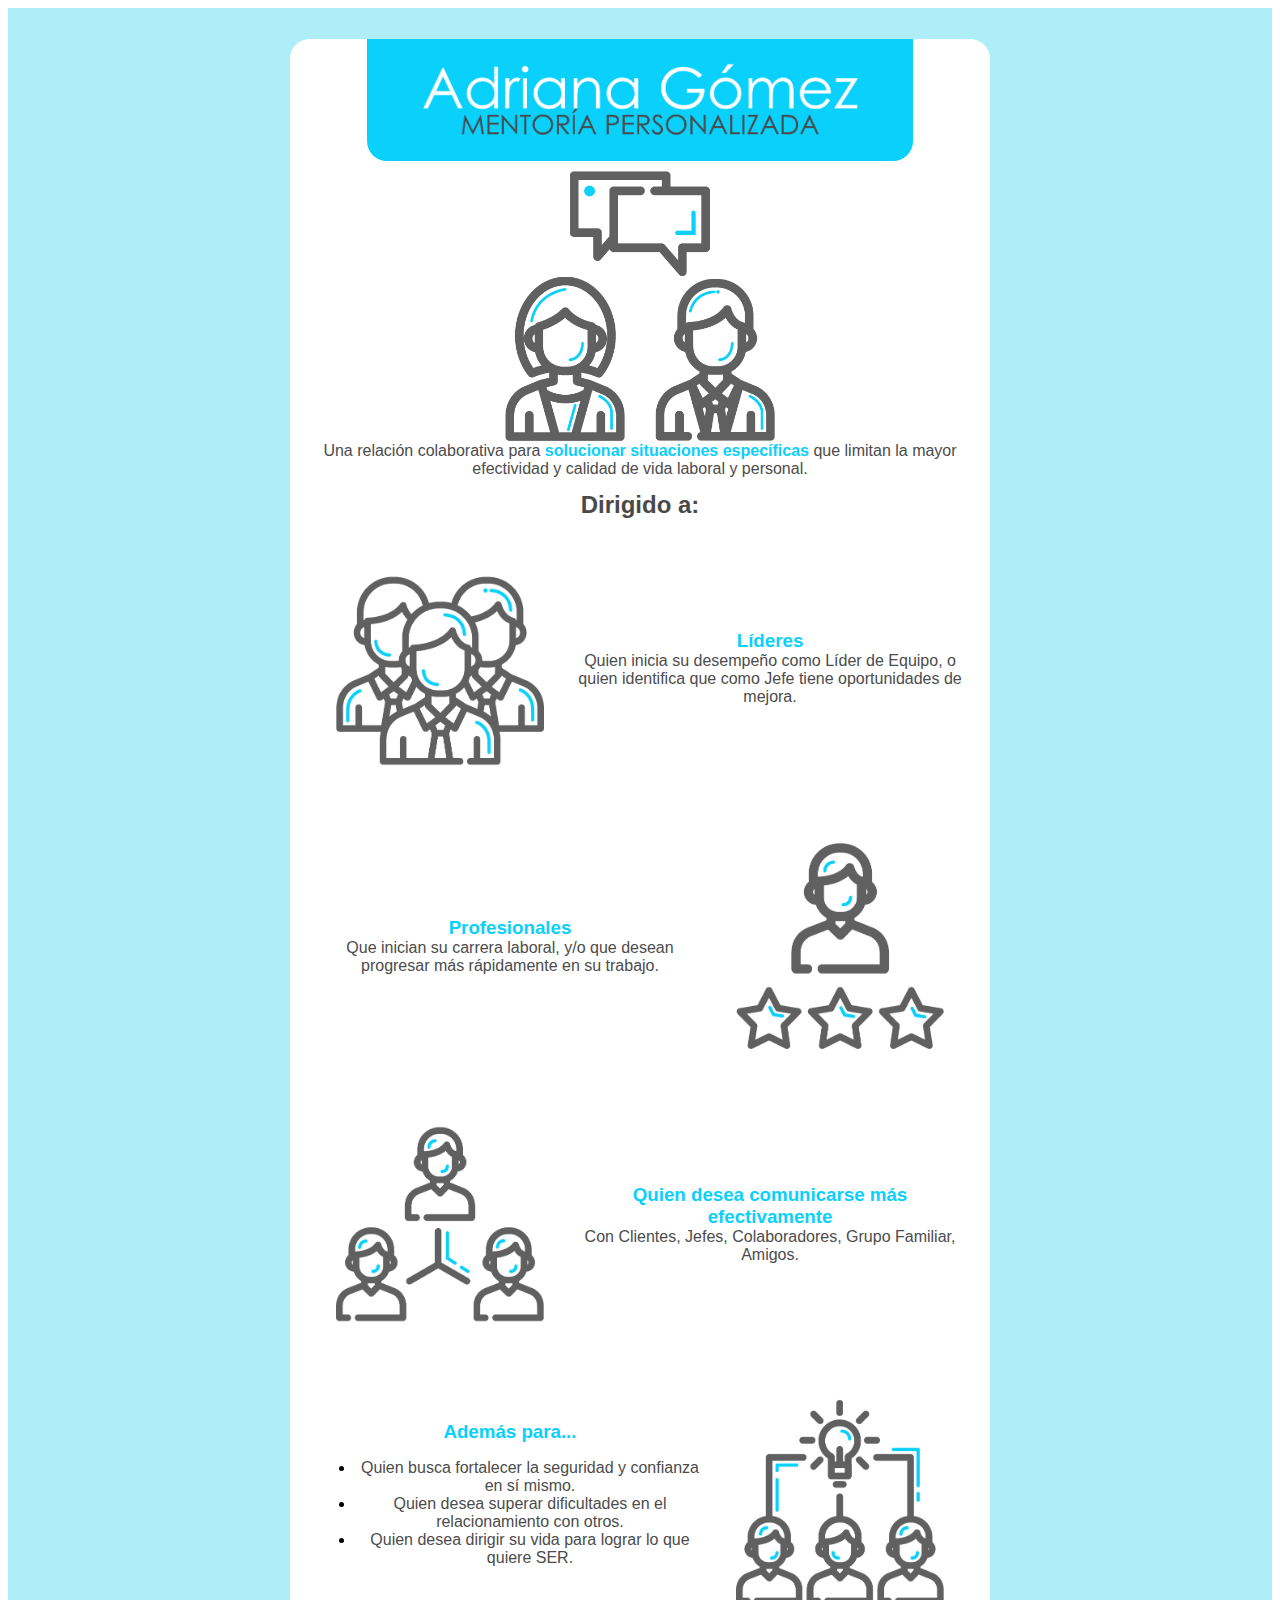
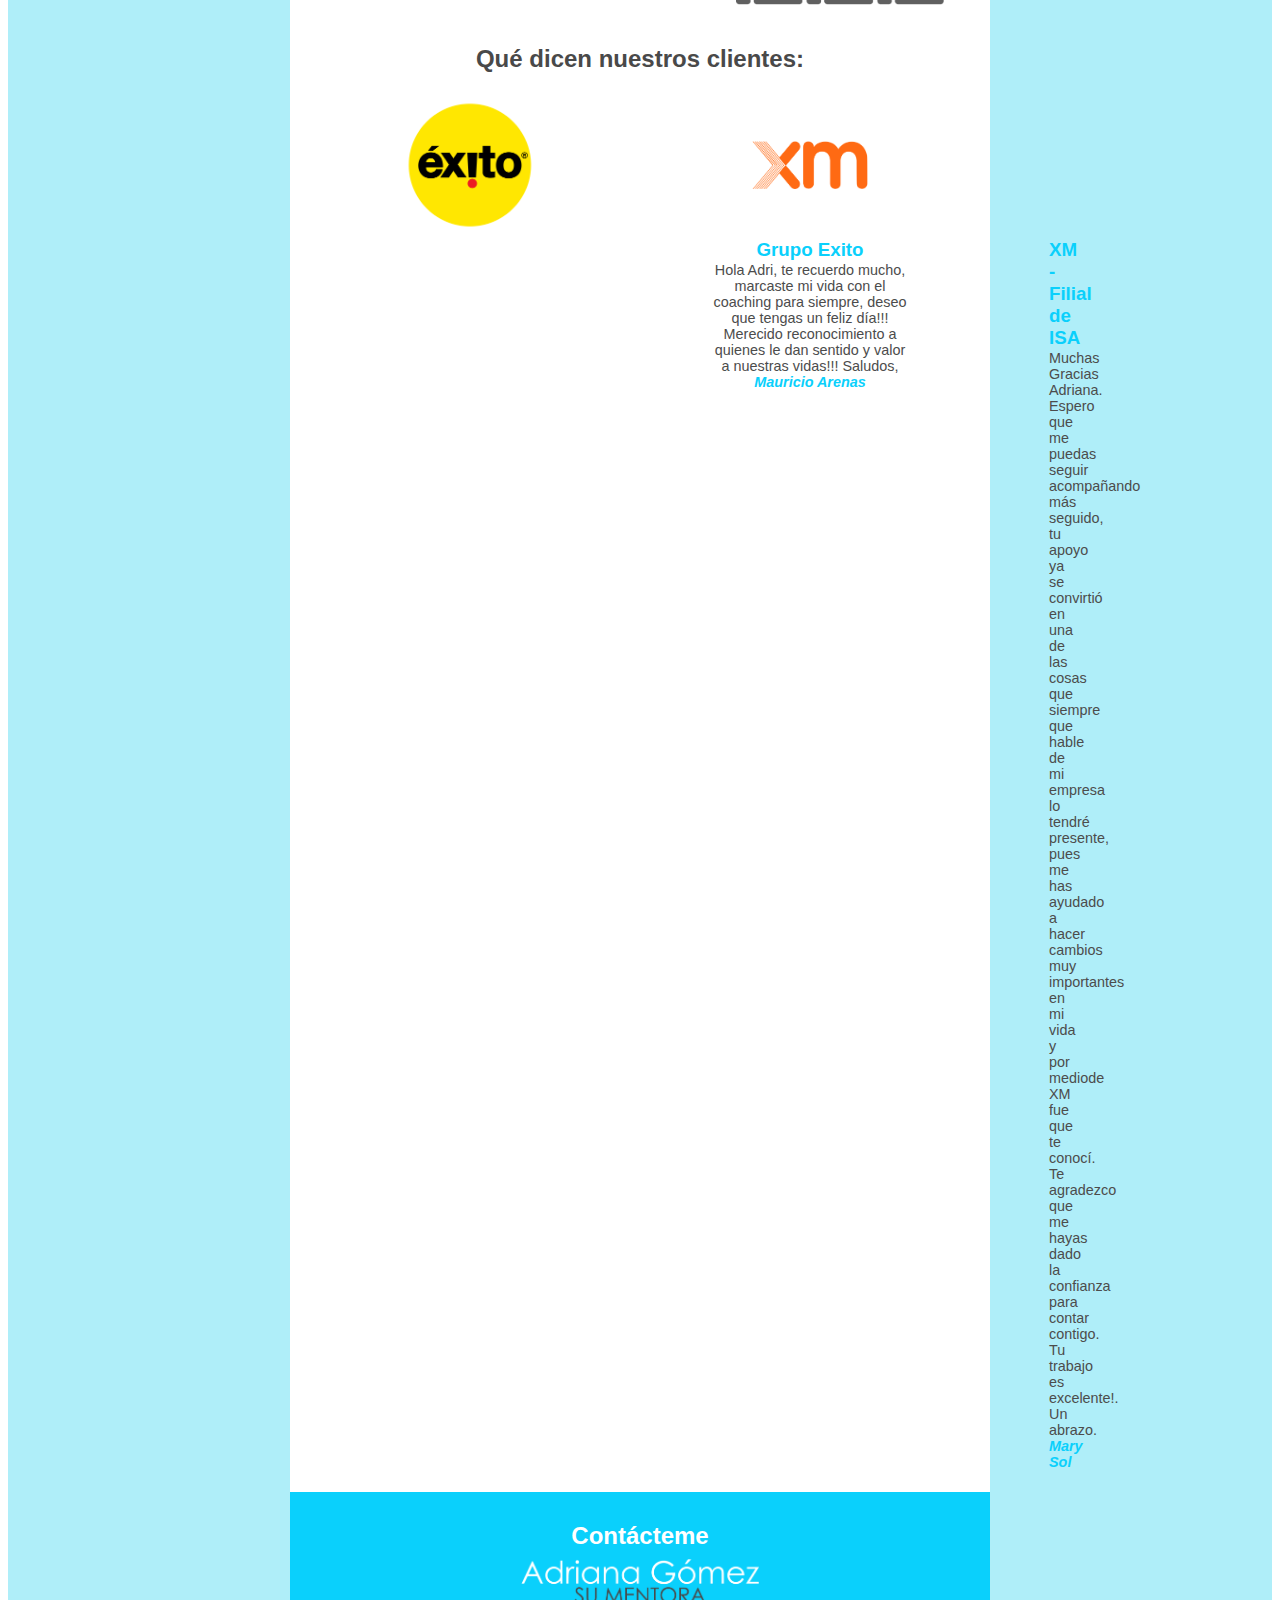
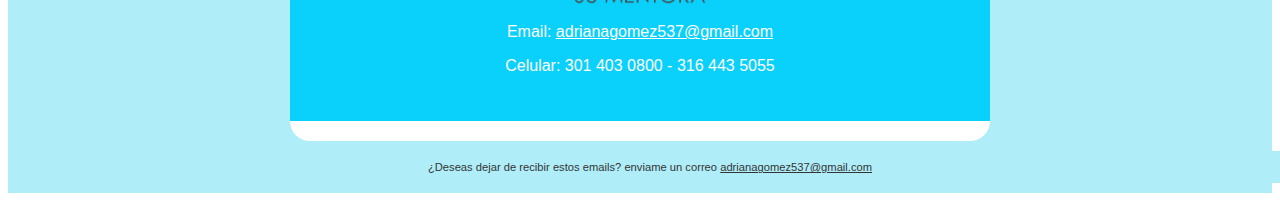
<file: inlined_mail.html>
<head>
    <style>
    .mail_backgroud{
        background-color:#afeef9;
        margin: 0%;
        padding: 10px;
        font-family: Arial, Helvetica, sans-serif;
    }
    a{
        color: white;
    }
    h3{
        text-decoration-line: none;
        border: none;
        text-align: center;
    }
    h2{
        text-align: center;
        color: #494949;
        margin: 2% 0px 1% 0px;
    }
    .mail_cont{
        margin: auto;
        background-color: white;
        max-width: 700px;
        min-width: 270px;
        border-radius: 20px;
        padding-bottom: 20px;
    }
    @media screen and (max-device-width : 320px){
        .mail_cont{
            font:10px;
        }
    }
    @media screen and (max-device-width : 1204px){
        .mail_cont{
            font:5px;
        }   
    }
    .mail_cont h1{
        margin: 0px;
    }
    .row{
        display: flex;  
        flex-flow: row wrap;
        align-items: center;
    }
    .row-left{
        margin: 5px;
    }
    .row-rigth{
        margin: 5px;
        margin-left: auto;
    }
    .preheader{
        font-size: 1px;
        color: #afeef9;
    }

    .news-container{
        overflow: hidden;
        margin-bottom: 10px;
    }
    .news-container img{
        overflow: hidden;
        height: 170px;
        position: absolute;
    }
    table{
        width: 100%;
        table-layout: fixed;
        border-spacing: 0px;
        margin-top: 20px;
    }
    .picture img{
        width: 80%;
        margin-top: 10%;
        margin-bottom: 10%;
        padding: 0%;
    }
    .picture{
        text-align: center;
        width: 40%;
        height: 170px;
        margin: 0px;
        padding: 0%;
        overflow: hidden;
    }
    .overlay {
        height: 170px;
        padding: 5px 5px; 
        text-align: center;
        width: 60%;
    }

    .overlay h3{
        margin: 0px;
        color: #0ad0fc;
    }
    .overlay p{
        margin: 0px;
        color: #4C4C4C;
    }
    .footer{
        width: 100%;
        height: auto;
        background-color: rgb(121, 136, 170);
        font-family: sans-serif;
    }
    .footer p{
        text-align: center;
        margin: 0px;
        padding: 10px;
        color:white;
        text-decoration: none;
    }
    .footer a{
        color:white;
        text-decoration: underline;
    }
    .logo {
        background-color: #0ad0fc;
        color: white;
        width: 80%;
        height: 90px;
        border-bottom-right-radius: 20px;
        border-bottom-left-radius: 20px;
        text-align: center;
    }
    .logo img{
        width: 80%;
        margin: 20px;
    }
    .content{
        margin-top: 10px;
        width: 100%;
        text-align: center;
    }

    .content img{
/*        margin-left: 40%;
        margin-right: 40%;*/
        width: 40%;
    }
    .content p{
        margin: 1px;
        color: #4C4C4C;
    }

    b{
        color: #0ad0fc;
    }
    .direct{
        padding-right: 10px;
        padding-left: 10px;
    }

    .testi{
        width: 50%;
        text-align: center;
        padding-right: 10%;
        padding-left: 10%;
        vertical-align: top;
    }

    .testi-img img{
        text-align: center;
        width: 70%;
    }

    .testi-img{
        width: 50%;
        text-align: center;
        padding-right: 10%;
        padding-left: 10%;
        vertical-align: middle;
    }
    .testi h3{
        margin: 1px;
        color: #0ad0fc;
    }
    .testi p{
        margin: 1px;
        color: #4C4C4C;
        font-size: 0.9em;
    }
    i{
        font-style: italic;
    }
    .contact{
        margin-top: 20px;
        padding-bottom: 30px;
        padding-top: 20px;
        background-color: #0ad0fc;
        text-align: center;
        color: white;
    }
    .contact h2{
        color: white;
        margin-top: 10px;
    }
    .contact h3{
        margin: 0px;
    }
    .contact h4{
        margin: 0px;
    }
    .contact img{
        height: 50px;
    }
    .info{
        padding: 0px 10px 0px 10px;
    }
    .footer{
        background-color:#afeef9;
        width: 100%;
        color: #343434;
        margin-top: 10px;
        padding: 10px;
        text-align: center;
        font-size: 0.7em;
    }
    .footer a{
        color: #343434;
    }
    </style>
</head>
<body>
<div class="mail_backgroud">
    <div class="preheader">Mentoria personalizada: Efectividad laboral y personal</div>
    <div class="mail_cont_back">
        <div class="mail_cont">
            <div class="info">
                <table>
                    <tr>
                        <td></td>
                        <td class="logo"><img src="assets/psico-coach/mentoriapersonalizada.png"></td>
                        <td></td>
                    </tr>
                </table>

                <div class="content">
                    <img src="assets/psico-coach/conv.png">
                    <p>Una relación colaborativa para <b>solucionar situaciones específicas</b> que limitan la mayor efectividad y calidad de vida laboral y personal.</p>
                </div>

                <h2>Dirigido a:</h2>

                <table class="direct"><tr>
                        <td class="picture">
                            <img src="assets/psico-coach/people.png">
                        </td>
                        <td class="overlay">
                            <h3>Líderes</h3>
                            <p>Quien inicia su desempeño como Líder de Equipo, o quien identifica que como Jefe tiene oportunidades de mejora.</p>
                        </td>
                </tr></table>

                <table class="direct"><tr>
                        <td class="overlay">
                            <h3>Profesionales</h3>
                            <p>Que inician su carrera laboral, y/o que desean progresar más rápidamente en su trabajo.</p>
                        </td>
                        <td class="picture">
                            <img src="assets/psico-coach/stars.png">
                        </td>
                </tr></table>

                <table class="direct"><tr>
                        <td class="picture">
                            <img src="assets/psico-coach/conections.png">
                        </td>
                        <td class="overlay">
                            <h3>Quien desea comunicarse más efectivamente</h3>
                            <p>Con Clientes, Jefes, Colaboradores, Grupo Familiar, Amigos.</p>
                        </td>
                </tr></table>

                <table class="direct"><tr>
                        <td class="overlay">
                            <h3>Además para...</h3>
                            <ul>
                                <li><p>Quien busca fortalecer la seguridad y confianza en sí mismo.</p></li>
                                <li><p>Quien desea superar dificultades en el relacionamiento con otros.</p></li>
                                <li><p>Quien desea dirigir su vida para lograr lo que quiere SER.</p></li>
                            </ul> 
                        </td>
                        <td class="picture">
                            <img src="assets/psico-coach/bulb.png">
                        </td>
                </tr></table>
                <h2>Qué dicen nuestros clientes:</h2>
                <table class="mentor">
                    <tr>
                        <td rowspan="0"></td>
                        <td class="testi-img">
                            <img src="assets/psico-coach/exito.png">
                        </td>
                        <td rowspan="0"></td>
                        <td rowspan="0"></td>
                        <td class="testi-img">
                            <img src="assets/psico-coach/xm.png">
                        </td>
                        <td rowspan="0"></td>
                    </tr>
                    <tr>
                        <td rowspan="0"></td>
                        <td class="testi">
                            <h3>Grupo Exito</h3>
                            <p>Hola Adri, te recuerdo mucho, marcaste mi vida con el coaching para siempre, deseo que tengas un feliz día!!! Merecido reconocimiento a quienes le dan sentido y valor a nuestras vidas!!! Saludos, <b><i>Mauricio Arenas</i></b></p>
                        </td>
                        <td rowspan="0"></td>
                        <td rowspan="0"></td>
                        <td class="testi">
                            <h3>XM - Filial de ISA</h3>
                            <p>Muchas Gracias Adriana. Espero que me puedas seguir acompañando más seguido, tu apoyo ya se convirtió en una de las cosas que siempre que hable de mi empresa lo tendré presente, pues me has ayudado a hacer cambios muy importantes en mi vida y por mediode XM fue que te conocí. Te agradezco que me hayas dado la confianza para contar contigo. Tu trabajo es excelente!. Un abrazo. <b><i>Mary Sol</i></b></p>
                        </td>
                        <td rowspan="0"></td>
                    </tr>
                </table>
            </div>
            <div class="contact">
                <h2>Contácteme</h2>
                <img src="assets/psico-coach/sumentora.png">
                <p>Email: <a href="mailto:adrianagomez537@gmail.com" target="_blank">adrianagomez537@gmail.com</a></p>
                <p>Celular: 301 403 0800 - 316 443 5055</p>
            </div>
        </div>
        <div class="footer">
            ¿Deseas dejar de recibir estos emails? enviame un correo <a href="mailto:adrianagomez537@gmail.com" target="_blank">adrianagomez537@gmail.com</a>
        </div>
    </div>
</div>
</body>
</file>
